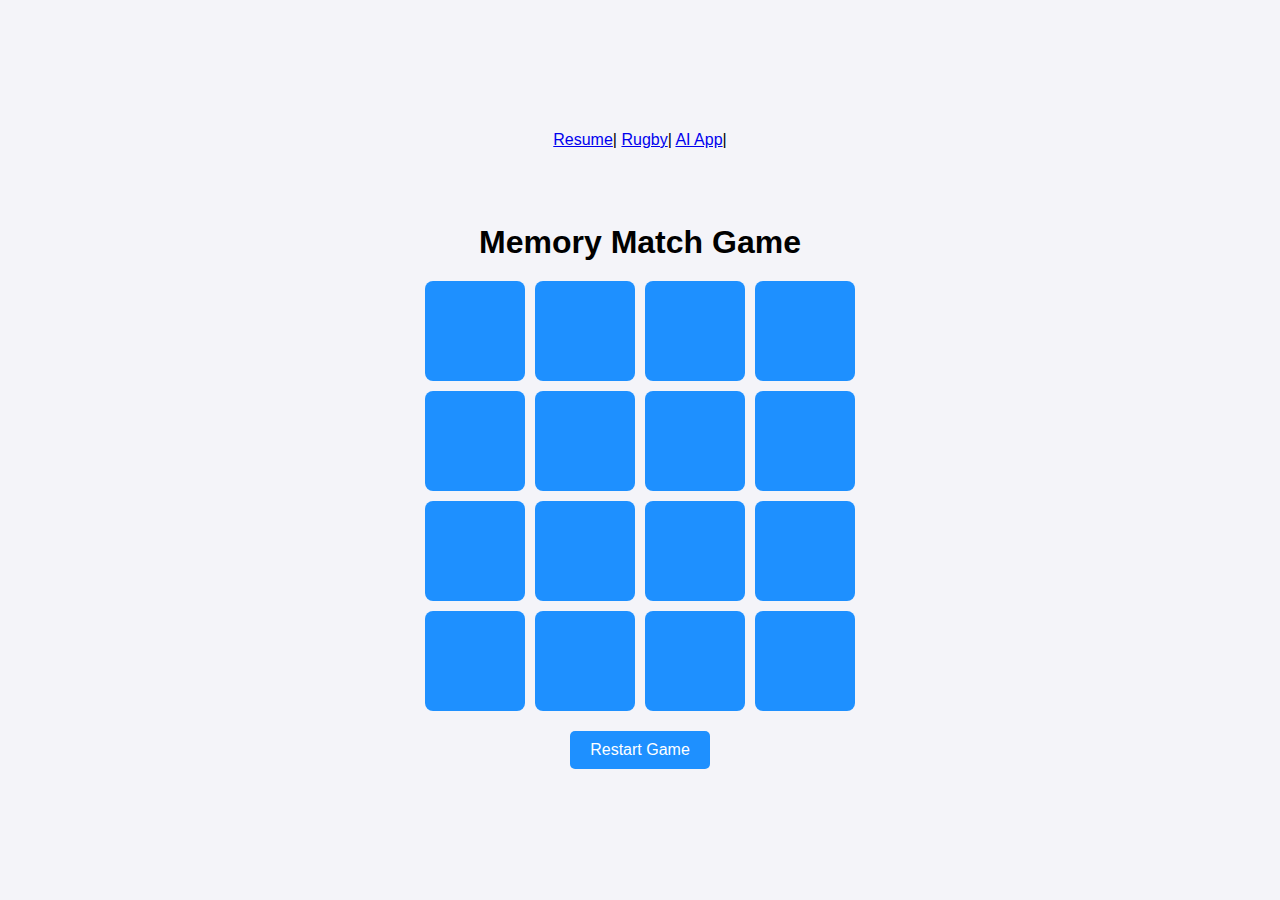
<file: AIApp.html>
<!-- Zachary Worthington
IS 201 Web Development Project-->

<!DOCTYPE html>
<html lang="en">
<head>
    <meta charset="UTF-8">
    <meta name="viewport" content="width=device-width, initial-scale=1.0">
    <title>Memory Match Game</title>
    <style>
        body {
            font-family: Arial, sans-serif;
            display: flex;
            flex-direction: column;
            align-items: center;
            justify-content: center;
            height: 100vh;
            margin: 0;
            background-color: #f4f4f9;
        }

        h1 {
            margin-bottom: 20px;
        }

        .game-board {
            display: grid;
            grid-template-columns: repeat(4, 100px);
            grid-gap: 10px;
        }

        .card {
            width: 100px;
            height: 100px;
            background-color: #1e90ff;
            color: white;
            display: flex;
            align-items: center;
                justify-content: center;
            font-size: 24px;
            cursor: pointer;
            border-radius: 8px;
            user-select: none;
        }

        .card.matched {
            background-color: #32cd32;
            cursor: default;
        }

        .card.hidden {
            background-color: #1e90ff;
            color: transparent;
        }

        button {
            margin-top: 20px;
            padding: 10px 20px;
            font-size: 16px;
            border: none;
            background-color: #1e90ff;
            color: white;
            cursor: pointer;
            border-radius: 5px;
        }

        button:hover {
            background-color: #4682b4;
        }
    </style>
</head>
<body>
         <!-- Navigation-->
                <div class="collapse navbar-collapse" id="navbarResponsive">
                        <a class="AIlinks" href="index.html">Resume</a>|
                        <a class="AIlinks" href="Rugby.html">Rugby</a>|
                        <a class="AIlinks" href="AIApp.html">AI App</a>|
                </div>
    <br>
    <br>
    <br>
    <h1>Memory Match Game</h1>
    <div class="game-board" id="gameBoard"></div>
     <button onclick="startGame()">Restart Game</button>

    <script>
        const gameBoard = document.getElementById('gameBoard');
        let cards = [];
        let firstCard = null;
        let secondCard = null;
        let lockBoard = false;

        function createBoard() {
            const symbols = ['A', 'B', 'C', 'D', 'E', 'F', 'G', 'H'];
            const pairs = symbols.concat(symbols); // Create pairs
            pairs.sort(() => 0.5 - Math.random()); // Shuffle the array

            pairs.forEach(symbol => {
                const card = document.createElement('div');
                card.classList.add('card', 'hidden');
                card.textContent = symbol;
                card.addEventListener('click', flipCard);
                gameBoard.appendChild(card);
                cards.push(card);
            });
        }

        function flipCard() {
            if (lockBoard || this === firstCard || this.classList.contains('matched')) return;

            this.classList.remove('hidden');

            if (!firstCard) {
                firstCard = this;
                return;
            }

            secondCard = this;
                    checkForMatch();
        }

        function checkForMatch() {
            if (firstCard.textContent === secondCard.textContent) {
                firstCard.classList.add('matched');
                secondCard.classList.add('matched');
                resetTurn();
            } else {
                lockBoard = true;
                setTimeout(() => {
                    firstCard.classList.add('hidden');
                    secondCard.classList.add('hidden');
                    resetTurn();
                }, 1000);
            }
        }

        function resetTurn() {
            [firstCard, secondCard] = [null, null];
            lockBoard = false;
        }

        function startGame() {
            gameBoard.innerHTML = '';
            cards = [];
            firstCard = null;
            secondCard = null;
            lockBoard = false;
            createBoard();
        }

        // Initialize the game on load
          startGame();
    </script>
</body>
</html>
</file>
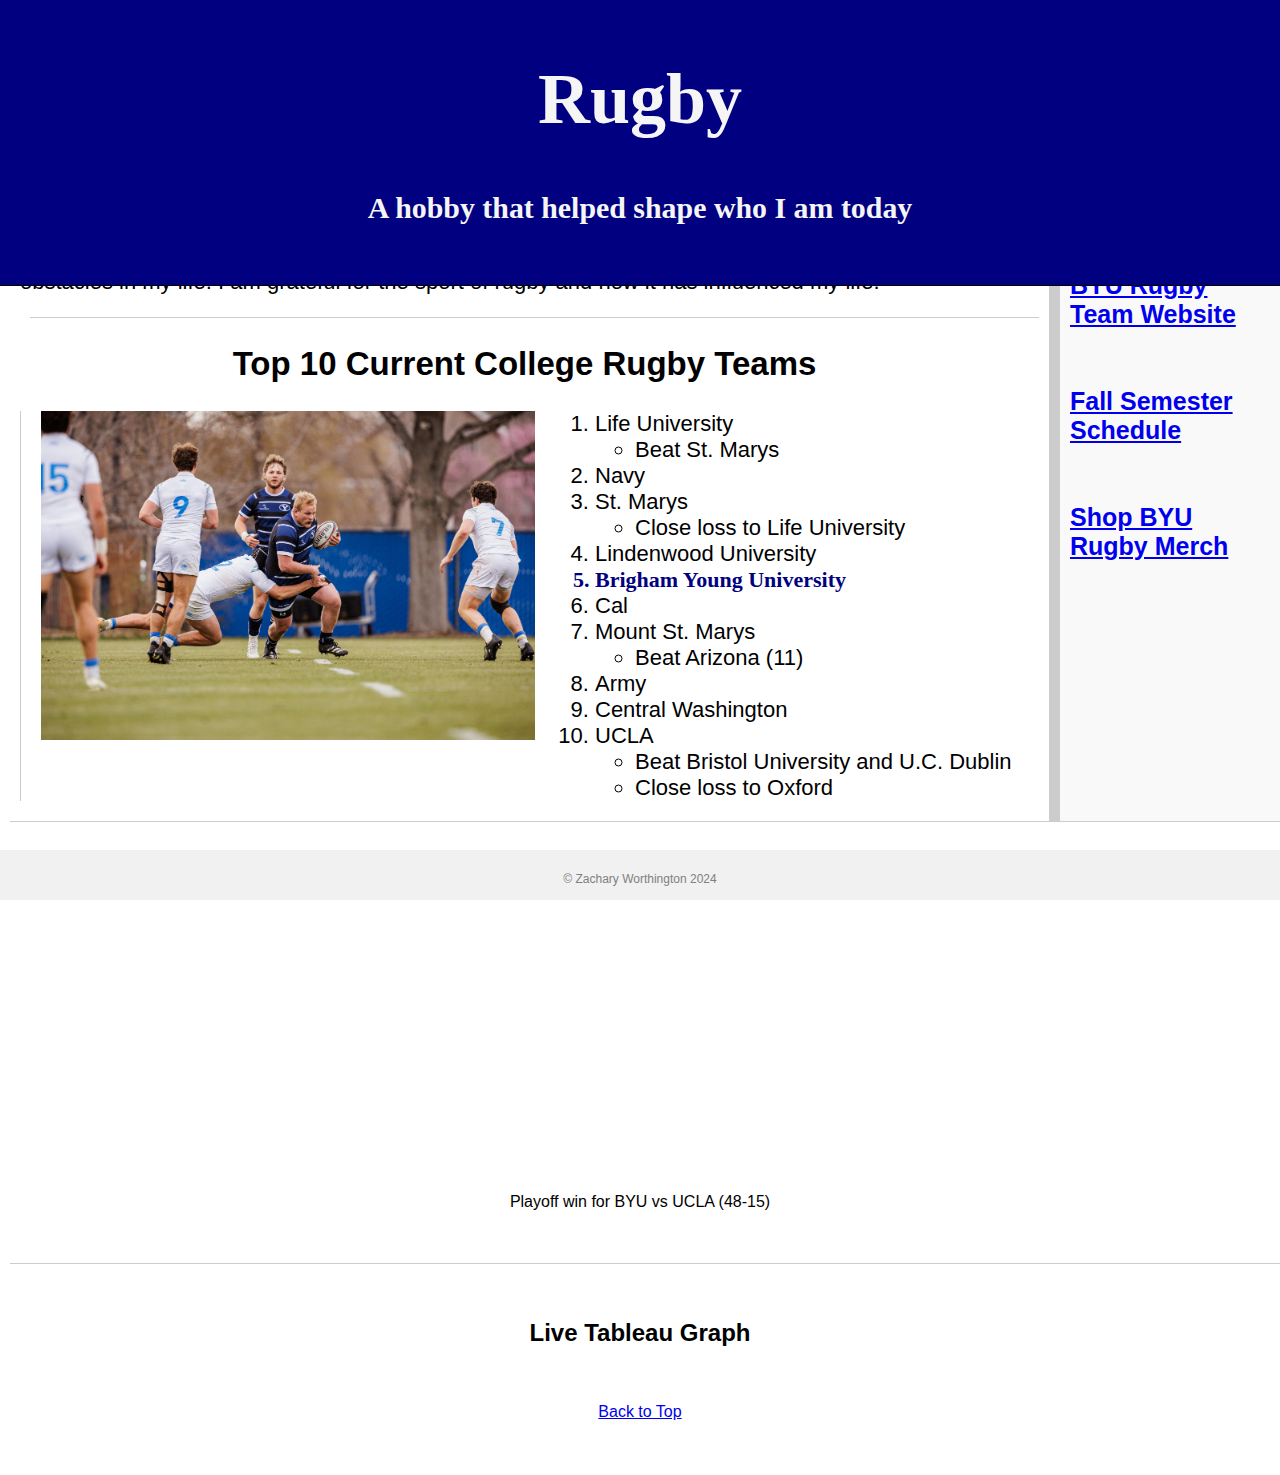
<file: Rugby.html>
<!-- Zachary Worthington
IS 201 Web Development Project-->

<!DOCTYPE html>
<html lang="en">
<head>
    <meta charset="UTF-8">
    <meta name="viewport" content="width=device-width, initial-scale=1.0">
    <title>Rugby Scratch</title>
    <link href="css/mystyle.css" rel="stylesheet" />
</head>
<body>
    <div class="header">
        <h1 id="#top">Rugby</h1>
        <h5>A hobby that helped shape who I am today</h5>
    </div>

    <div class="main-container">
        <div class="mainbody">
            <h2 class="ac">Why I love Rugby</h2>
            <p>
                    I started playing rugby when I was in 7th grade. It didn't take long for me to quickly fall in love with the sport.
                I loved the fast pace of the game and its aggressive nature. I enjoyed having the opportunity to run, hit, and tackle
                in each of my games. I have played rugby every year since then, and I currently play on the BYU rugby team. Rugby has
                become a big part of my life. I have learned so much from the sport, my coaches, and my teammates. Rugby has taught
                me the value of discipline and consistent hard work. It's taught me about the importance of doing the little things
                right and how to overcome big obstacles in my life. I am grateful for the sport of rugby and how it has influenced
                my life.
            </p>
            
            <div class="divider"></div>
            
            <h2 class="ac">Top 10 Current College Rugby Teams</h2>
            <div class="list-and-image">
                <img src="css/unnamed.jpg" alt="Me playing Rugby for BYU" class="center-image">
                <ol>
                    <li>Life University
                        <ul>
                            <li>Beat St. Marys</li>
                        </ul>
                    </li>
                    <li>Navy</li>
                    <li>St. Marys
                        <ul>
                            <li>Close loss to Life University</li>
                        </ul>
                    </li>
                    <li>Lindenwood University</li>
                    <li class="special">Brigham Young University</li>
                    <li>Cal</li>
                    <li>Mount St. Marys
                        <ul>
                            <li>Beat Arizona (11)</li>
                        </ul>
                    </li>
                    <li>Army</li>
                    <li>Central Washington</li>
                    <li>UCLA
                        <ul>
                            <li>Beat Bristol University and U.C. Dublin</li>
                            <li>Close loss to Oxford</li>
                        </ul>
                    </li>
                </ol>
            </div>
        </div>

        <div class="rightmenu">
            <a href="index.html">Resume</a><br><br><br>
            <a href="Rugby.html">Rugby</a><br><br><br>
            <a href="AIApp.html">AI App</a><br><br><br>
            <a href="https://extramuralsports.byu.edu/rugby">BYU Rugby Team Website</a><br><br><br>
            <a href="https://extramuralsports.byu.edu/mens-rugby/schedule24-25">Fall Semester Schedule</a><br><br><br>
            <a href="https://extramuralsportsgear.byu.edu/category/extramural-sports-rugby/859">Shop BYU Rugby Merch</a> 
        </div>
    </div>
    
    <div class="divider"></div>
    <br><br>
    <div>
        <iframe width="560" height="315" src="https://www.youtube.com/embed/LGGi4Kt_sNY?si=qK4nnHcWB0P6n2QR" title="YouTube video player" frameborder="0" allow="accelerometer; clipboard-write; encrypted-media; gyroscope; picture-in-picture; web-share" referrerpolicy="strict-origin-when-cross-origin" allowfullscreen></iframe>
        <p class="ac">Playoff win for BYU vs UCLA (48-15) </p>
    </div>
    <br><br>
    <div class="divider"></div>
    <br><br>
    <div>
        <h2 class="ac">Live Tableau Graph</h2>
        <div class='tableauPlaceholder' id='viz1734368017944' style='position: relative'><noscript><a href='#'><img alt='Comparing Periods ' src='https:&#47;&#47;public.tableau.com&#47;static&#47;images&#47;Ro&#47;RollingDatePeriods&#47;ComparingPeriods&#47;1_rss.png' style='border: none' /></a></noscript><object class='tableauViz'  style='display:none;'><param name='host_url' value='https%3A%2F%2Fpublic.tableau.com%2F' /> <param name='embed_code_version' value='3' /> <param name='site_root' value='' /><param name='name' value='RollingDatePeriods&#47;ComparingPeriods' /><param name='tabs' value='no' /><param name='toolbar' value='yes' /><param name='static_image' value='https:&#47;&#47;public.tableau.com&#47;static&#47;images&#47;Ro&#47;RollingDatePeriods&#47;ComparingPeriods&#47;1.png' /> <param name='animate_transition' value='yes' /><param name='display_static_image' value='yes' /><param name='display_spinner' value='yes' /><param name='display_overlay' value='yes' /><param name='display_count' value='yes' /><param name='language' value='en-US' /></object></div>                <script type='text/javascript'>                    var divElement = document.getElementById('viz1734368017944');                    var vizElement = divElement.getElementsByTagName('object')[0];                    if ( divElement.offsetWidth > 800 ) { vizElement.style.width='900px';vizElement.style.height='627px';} else if ( divElement.offsetWidth > 500 ) { vizElement.style.width='900px';vizElement.style.height='627px';} else { vizElement.style.width='100%';vizElement.style.height='727px';}                     var scriptElement = document.createElement('script');                    scriptElement.src = 'https://public.tableau.com/javascripts/api/viz_v1.js';                    vizElement.parentNode.insertBefore(scriptElement, vizElement);                </script>
    </div>
    <br>
    <br>
    <a href="#top">Back to Top</a>
    <br>
    <br>
    <br>
    <br>
    <div class="footer">
        <p>© Zachary Worthington 2024</p>
    </div>
</body>
</html>
</file>
<file: css/mystyle.css>
/*Zachary Worthington 
IS 201 Final project*/

body{text-align: center;
    margin: 0;
    font-family: sans-serif;
    }

ol {
    margin: 0 auto; 
    text-align: left;
    flex: 1;
}
    
    .list-and-image {
    display: flex;
    align-items: flex-start;
    gap: 20px; 
    border-left: 1px solid #ccc; 
        padding-left: 20px;}

.center-image {
    width: 50%;
    height: auto; 
    object-fit: contain;}
    
.subheading{
    color: white
}

.center{
display: block;
margin-left: 500px;
margin-top: 500px;
width: 50%;
}

.special{
 font-family: serif;
 color: navy; 
 font-weight: bolder;   
}

.link{
    color: blue;
}
.AIlinks{
    color: #1e90ff;
    font-size: 10px;
    font-weight: bold;
     
}

a:visited{
    color: black;
}

.header {
    position: absolute;
    top: 0;
    left: 0;
    width: 100%;
    height: 250x;
    z-index: 2;
    border-bottom: 1px solid black;
    background-color: navy;
    color: whitesmoke;
    font-size: 36px;
    text-align: center;
    padding: 10px;
    box-sizing: border-box;
    font-family: serif;
}

.main-container {
    display: flex; 
    margin-top: 
    padding: 20px;
    gap: 0px; 
}

.mainbody {
    flex: 1; 
    padding: 20px;
    font-family: sans-serif;
    text-align: left; 
    font-size: 22px;
    border-right: 1px solid #ccc; 
    box-sizing: border-box;
}

.rightmenu {
    width: 200px; 
    padding: 10px;
    font-size: 25px;
    font-weight: bold;
    font-family: sans-serif;
    text-align: left; 
    border-left: 10px solid #ccc; 
    background-color: #f9f9f9; }

.footer {
    position: fixed;
    bottom: 0;
    left: 0;
    width: 100%;
    height: 50px;
    background-color: #f1f1f1;
    text-align: center;
    padding: 10px;
    box-sizing: border-box;
    color: grey;
    font-size: 12px;
}

.ac{
    text-align: center
}

.divider {
    height: 1px;
    background-color: #ccc; 
    width: 100%; 
    margin: 0 10px; 
}
</file>
